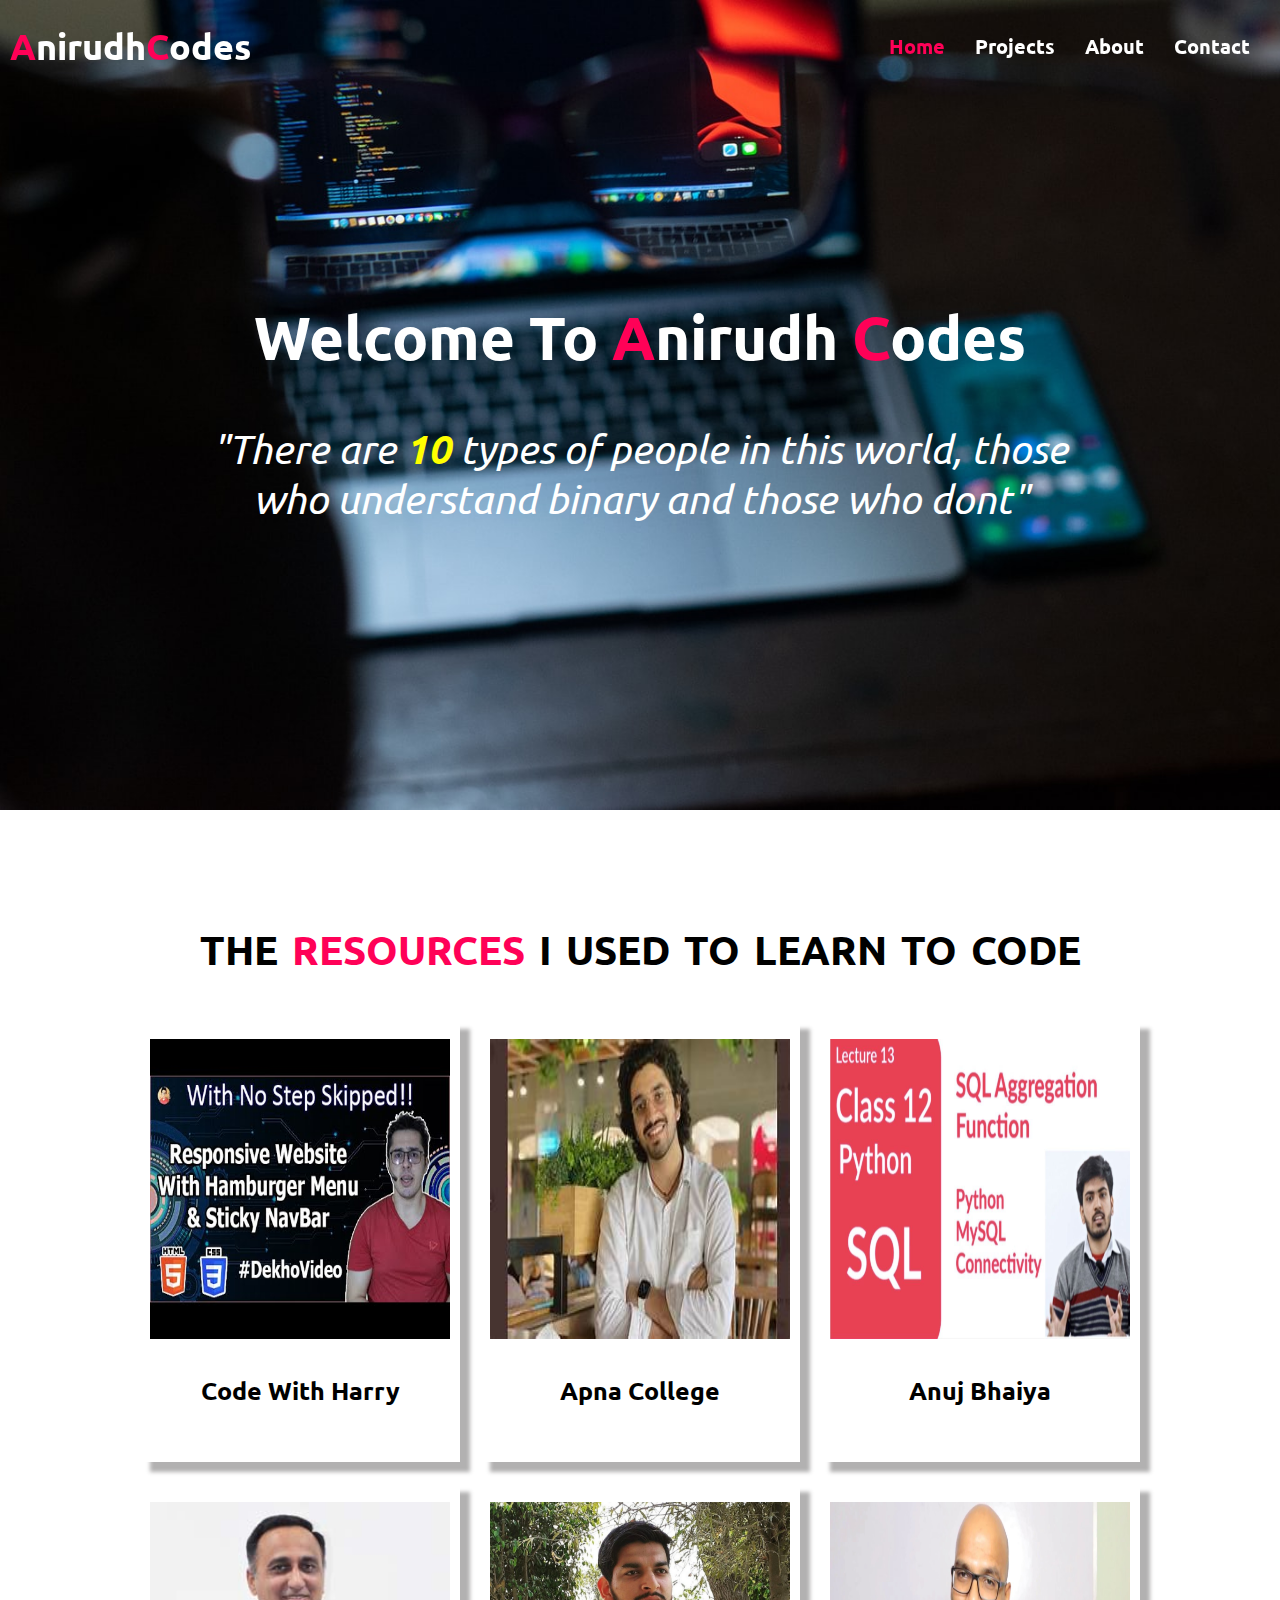
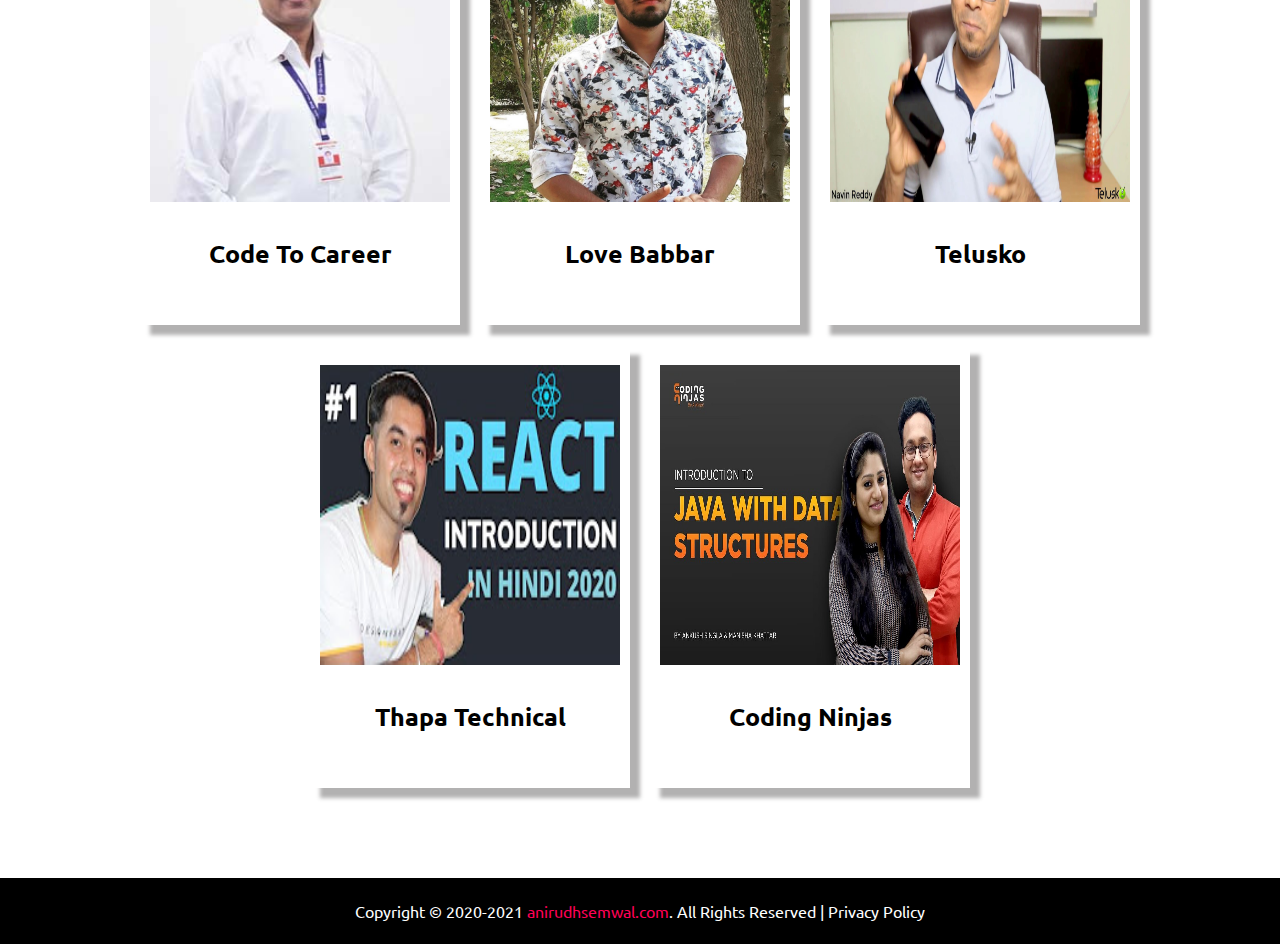
<file: index.html>
<!DOCTYPE html>
<html lang="en">

<head>
    <meta charset="UTF-8">
    <meta http-equiv="X-UA-Compatible" content="IE=edge">
    <meta name="viewport" content="width=device-width, initial-scale=1.0">
    <link rel="stylesheet" href="style.css">
    <title>Home</title>
</head>

<body>
    <header>
        <div class="logo">
            <h1> <span>A</span>nirudh<span>C</span>odes</h1>
        </div>

        <div class="menuToggle" onclick="toggleMenu()"></div>
        <ul class="navigation">
            <li class="item"> <a class="live" href="index.html">Home</a></li>
            <li class="item"> <a href="projects.html">Projects</a> </li>
            <li class="item"> <a href="about.html">About</a></li>
            <li class="item"> <a href="contact.html">Contact</a></li>
        </ul>
    </header>

    <div class="banner">
        <div class="content">
            <h2 class="center">Welcome To <span>A</span>nirudh <span>C</span>odes</h2>
            <p class="center italic">"There are <span class="bold">10</span> types of people in this world, those who understand binary and those who dont"</p>
        </div>
    </div>

    <section class="myResources">
        <div class="title">
            <h2 class="center">The <span> resources</span> I used to learn to code</h2>
        </div>

        <div class="content">
            <div class="box">
                <div class="imgBx">
                    <img src="harry.jpg" alt="">
                </div>
                <div class="text">
                    <h3>Code With Harry</h3>
                </div>
            </div>
            <div class="box">
                <div class="imgBx">
                    <img src="aman.jpeg" alt="">
                </div>
                <div class="text">
                    <h3>Apna College</h3>
                </div>
            </div>
            <div class="box">
                <div class="imgBx">
                    <img src="anuj.jpg" alt="">
                </div>
                <div class="text">
                    <h3>Anuj Bhaiya</h3>
                </div>
            </div>
            <div class="box">
                <div class="imgBx">
                    <img src="mahantesh.jpg" alt="">
                </div>
                <div class="text">
                    <h3>Code To Career</h3>
                </div>
            </div>
            <div class="box">
                <div class="imgBx">
                    <img src="babbar.jpg" alt="">
                </div>
                <div class="text">
                    <h3>Love Babbar</h3>
                </div>
            </div>
            <div class="box">
                <div class="imgBx">
                    <img src="telusko.jpg" alt="">
                </div>
                <div class="text">
                    <h3>Telusko</h3>
                </div>
            </div>
            <div class="box">
                <div class="imgBx">
                    <img src="thapa.jpg" alt="">
                </div>
                <div class="text">
                    <h3>Thapa Technical</h3>
                </div>
            </div>
            <div class="box">
                <div class="imgBx">
                    <img src="codingninjas.jpeg" alt="">
                </div>
                <div class="text">
                    <h3>Coding Ninjas</h3>
                </div>
            </div>
        </div>
    </section>

    <section class="footer">
        <div class="content">
            <p>Copyright &copy; 2020-2021 <span> anirudhsemwal.com</span>. All Rights Reserved | Privacy Policy</p>
        </div>
    </section>
</body>
<script src="script.js"></script>

</html>
</file>
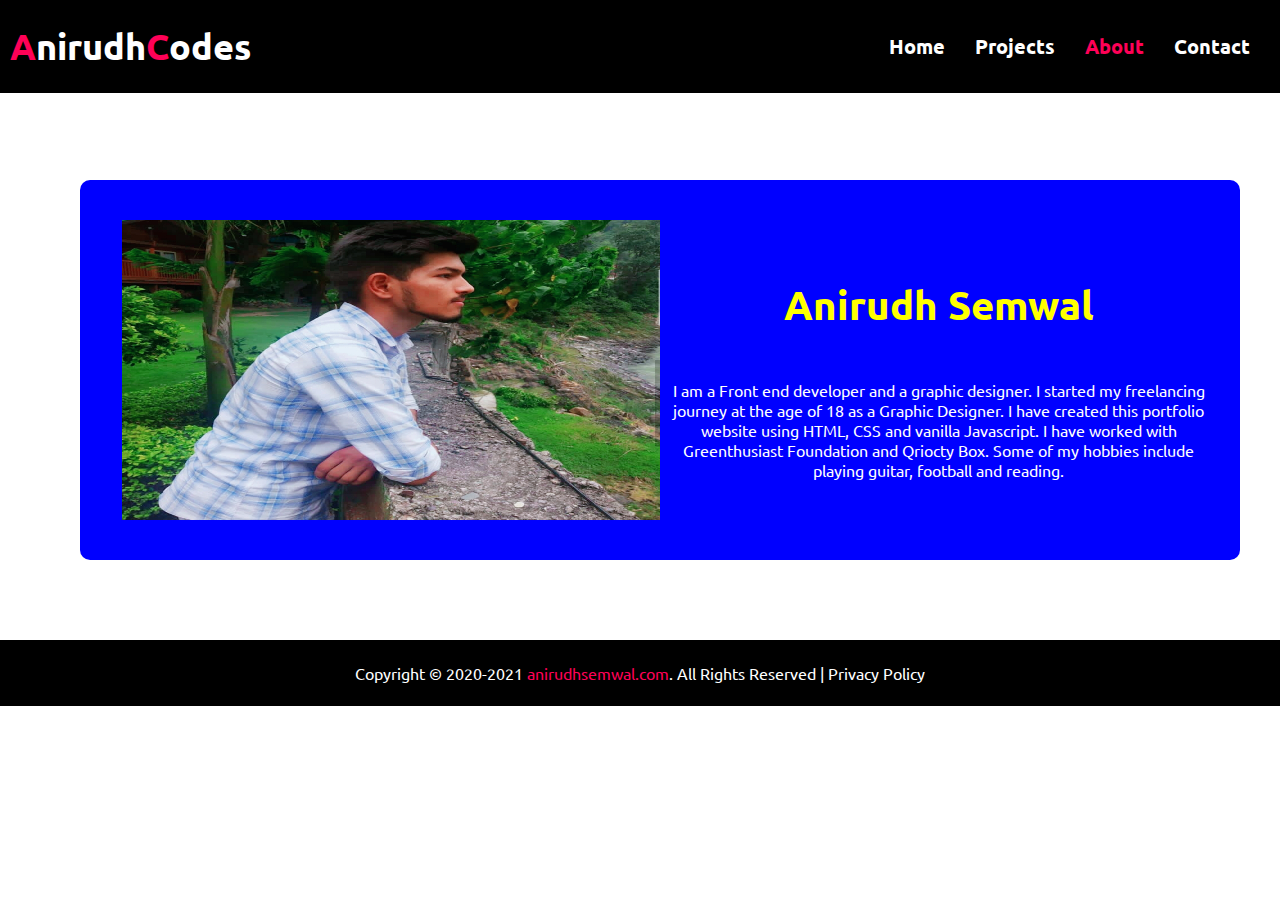
<file: about.html>
<!DOCTYPE html>
<html lang="en">
<head>
    <meta charset="UTF-8">
    <meta http-equiv="X-UA-Compatible" content="IE=edge">
    <meta name="viewport" content="width=device-width, initial-scale=1.0">
    <link rel="stylesheet" href="style.css">
    <title>Document</title>
</head>
<body>
    <header class="bg"> 
        <div class="logo">
            <h1> <span>A</span>nirudh<span>C</span>odes</h1>
        </div>

        <div class="menuToggle" onclick="toggleMenu()"></div>
        <ul class="navigation">
            <li class="item"> <a href="index.html">Home</a></li>
            <li class="item"> <a href="projects.html">Projects</a> </li>
            <li class="item"> <a class="live" href="about.html">About</a></li>
            <li class="item"> <a href="contact.html">Contact</a></li>
        </ul>
    </header>

    <section class="about">
        <div class="row">
            <div class="col50">
                <div class="imgBx">
                    <img src="IMG_20200404_235804.jpg" alt="">
                </div>
            </div>

            <div class="col50">
                <div class="title">
                    <h2 class="center">Anirudh Semwal</h2>
                    <p class="center">I am a Front end developer and a graphic designer. I started my freelancing journey at the age of 18 as a Graphic Designer.
                        I have created this portfolio website 
                    using HTML, CSS and vanilla Javascript.
                    I have worked with Greenthusiast Foundation and Qriocty Box. Some of my hobbies include playing guitar, football and reading.</p>
                </div>
            </div>
        </div>
    </section>

    <section class="footer">
        <div class="content">
            <p>Copyright &copy; 2020-2021 <span> anirudhsemwal.com</span>. All Rights Reserved | Privacy Policy</p>
        </div>
    </section>
</body>
<script src="script.js"></script>
</html>
</file>
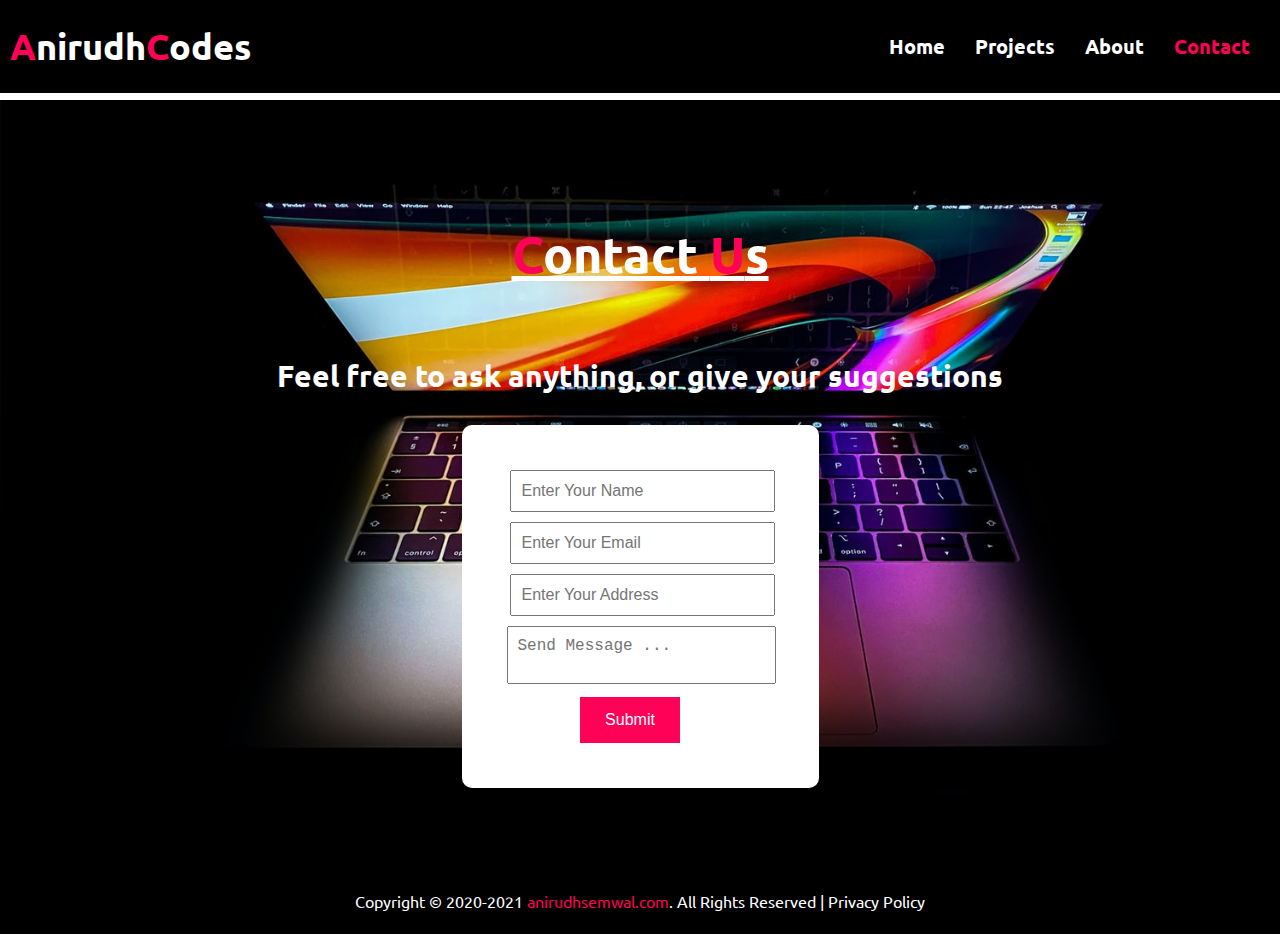
<file: contact.html>
<!DOCTYPE html>
<html lang="en">
<head>
    <meta charset="UTF-8">
    <meta http-equiv="X-UA-Compatible" content="IE=edge">
    <meta name="viewport" content="width=device-width, initial-scale=1.0">
    <link rel="stylesheet" href="style.css">
    <title>Contact Us</title>
</head>
<body>
    <header class="bg"> 
        <div class="logo">
            <h1> <span>A</span>nirudh<span>C</span>odes</h1>
        </div>

        <div class="menuToggle" onclick="toggleMenu()"></div>
        <ul class="navigation">
            <li class="item"> <a href="index.html">Home</a></li>
            <li class="item"> <a href="projects.html">Projects</a> </li>
            <li class="item"> <a href="about.html">About</a></li>
            <li class="item"> <a  href="contact.html" class="live">Contact</a></li>
           
        </ul>
    </header>

    <section class="contact">
        <div class="title">
            <h2 class="center"> <span>C</span>ontact <span>U</span>s</h2>
            <p class="center">Feel free to ask anything, or give your suggestions</p>
        </div>

        <div class="content">  <!-- contactForm -->
                <div class="inputBox">   <!-- inputBoxes -->
                    <input type="text" placeholder="Enter Your Name">
                </div>
                <div class="inputBox">
                    <input type="text" placeholder="Enter Your Email">
                </div>
                <div class="inputBox">
                    <input type="text" placeholder="Enter Your Address">
                </div>
                <div class="inputBox">
                    <textarea placeholder="Send Message ..."></textarea>
                </div>
                <div class="inputBox">
                    <input type="submit" value="Submit">
                </div>
        </div>
    </section>

    <section class="footer">
        <div class="content">
            <p>Copyright &copy; 2020-2021 <span> anirudhsemwal.com</span>. All Rights Reserved | Privacy Policy</p>
        </div>
    </section>
</body>
<script src="script.js"></script>
</html>
</file>
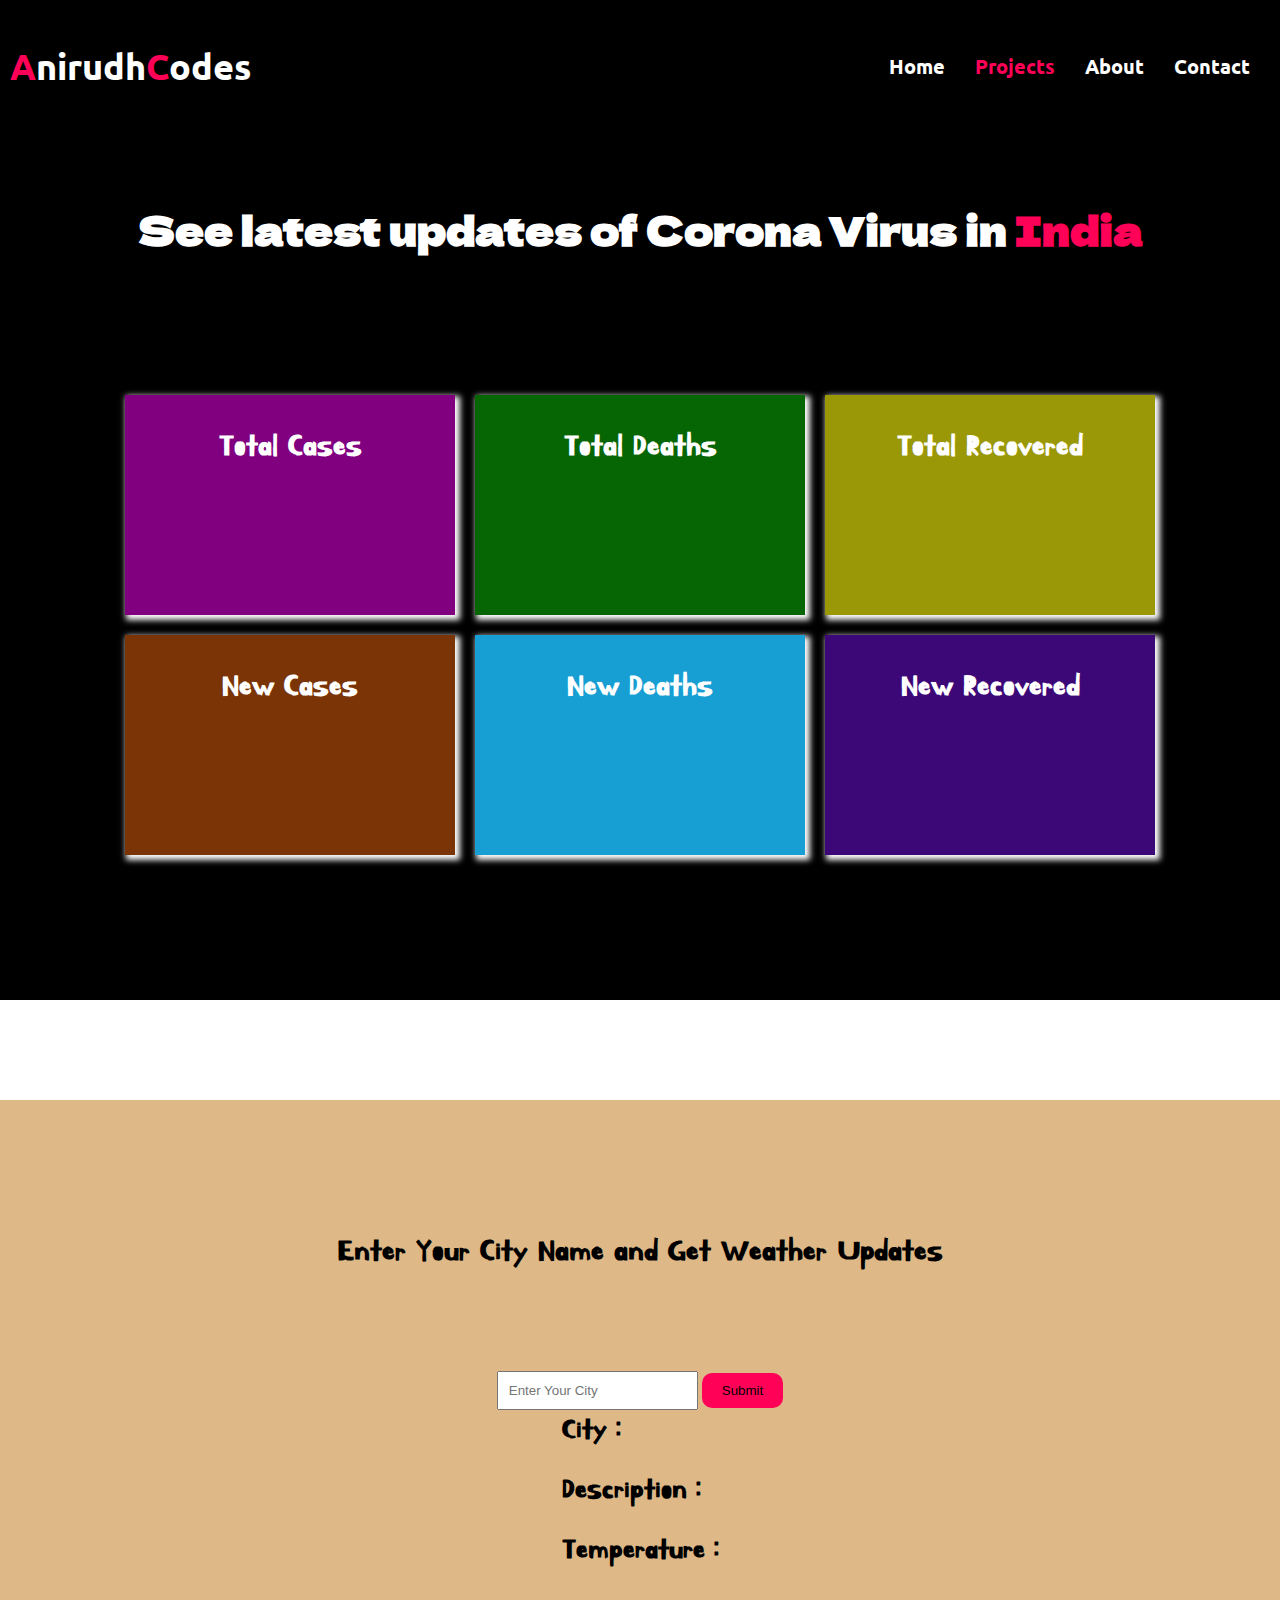
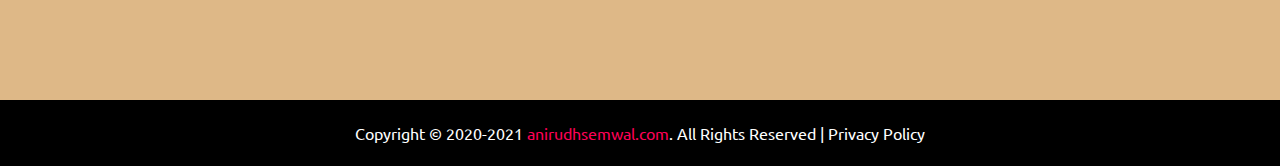
<file: projects.html>
<!DOCTYPE html>
<html lang="en">

<head>
    <meta charset="UTF-8">
    <meta http-equiv="X-UA-Compatible" content="IE=edge">
    <meta name="viewport" content="width=device-width, initial-scale=1.0">
    <link rel="stylesheet" href="style.css">
    <title>Projects Page</title>
</head>

<body>
    <header class="bg bg1">
        <div class="logo">
            <h1> <span>A</span>nirudh<span>C</span>odes</h1>
        </div>

        <div class="menuToggle" onclick="toggleMenu()"></div>
        <ul class="navigation">
            <li class="item"> <a href="index.html">Home</a></li>
            <li class="item"> <a class="live" href="projects.html">Projects</a> </li>
            <li class="item"> <a href="about.html">About</a></li>
            <li class="item"> <a href="contact.html">Contact</a></li>
        </ul>
    </header>

    <div class="covidTracker">
        <div class="title">
            <h1 class="center"> See latest updates of Corona Virus in <span>India</span></h1>
        </div>

        <div class="covidData">
            <div class="totalCases corona">  <h1 class="center">Total Cases</h1>
                <h2 class="totalCasesinfo info"></h2>
            </div>
            <div class="totalDeaths corona">  <h1 class="center">Total Deaths</h1>
                <h2 class="totalDeathsinfo  info"></h2>
            </div>
            <div class="totalRecovered corona">  <h1 class="center">Total Recovered</h1>
                <h2 class="totalRecoveredinfo info"></h2>
            </div>
            <div class="newCases corona">  <h1 class="center">New Cases</h1>
                <h2 class="newCasesinfo info"></h2>
            </div>
            <div class="newDeaths corona">  <h1 class="center">New Deaths</h1>
                <h2 class="newDeathsinfo info"></h2>
            </div>
            <div class="newRecovered corona">  <h1 class="center">New Recovered</h1>
                <h2 class="newRecoveredinfo info"></h2>
            </div>
        </div>
    </div>

 
    <div class="weatherUpdate">
        <h1 class="center weathermain">Enter Your City Name and Get Weather Updates</h1>
        <div class="input">
            <input class="inputValue" type="text" placeholder="Enter Your City">
            <input class="submit" type="submit" value="Submit">
        </div>

        <div class="display">
            <span class="name1">City :</span> <h1 class="name"></h1>
            <span class="desc1">Description :</span> <h1 class="desc"></h1>
            <span class="temp1">Temperature :</span> <h1 class="temp"></h1>
        </div>
    </div>

    <section class="footer">
        <div class="content">
            <p>Copyright &copy; 2020-2021 <span> anirudhsemwal.com</span>. All Rights Reserved | Privacy Policy</p>
        </div>
    </section>
</body>
<script src="script.js"></script>

</html>
</file>
<file: style.css>
@import url('https://fonts.googleapis.com/css2?family=Ubuntu:wght@300&display=swap');
@import url('https://fonts.googleapis.com/css2?family=Kirang+Haerang&display=swap');
@import url('https://fonts.googleapis.com/css2?family=Dela+Gothic+One&display=swap');


body
{
    margin: 0;
    padding: 0;
    box-sizing: border-box;
    font-family: 'Ubuntu', sans-serif;
}


/* wo things jo common hai */
.italic 
{
    font-style: italic;
}
.bold 
{
    font-size: 40px;
    font-weight: bolder;
    color: yellow;
    font-family: -apple-system, BlinkMacSystemFont, 'Segoe UI', Roboto, Oxygen, Ubuntu, Cantarell, 'Open Sans', 'Helvetica Neue', sans-serif;
}
.btn 
{
    text-align: center;
    padding: 10px;
    background-color: #ff0157;
    color: white;
    outline: none;
    border: none;
}

.live 
{
    color: #ff0157 !important;
}

span
{
    color: #ff0157;
}

.center
{
    text-align: center;
}

section
{
    padding: 80px;
} 

/* whole top navigation bar  */

header
{
    color: white;
    position: fixed;
    top: 0;
    z-index: 1000;
    width: 100%;
    left: 0;
    display: flex;
    justify-content: space-between;
    align-items: center;
}

header.sticky
{
    background-color: white;
    color: black;
    box-shadow: 5px 2px 4px 3px rgba(63, 61, 61, 0.4);
}

header.sticky .navigation li a
{
    color: black;
}

header.sticky .menuToggle
{
    filter: invert(1);
}

header .logo
{
    font-size: 18px;
    font-weight: 900;
    margin-left: 10px;
}

header .navigation
{
    position: relative;
    display: flex;
}

header .navigation li 
{
    margin-right: 30px;
    font-size: 20px;
    list-style-type: none;
    font-weight: bold;
}
header .navigation li a
{
    color: white;
    text-decoration: none;
}

header .navigation li a:hover
{
    color: #ff0157;
    cursor: pointer;
}

/* main image wala section  */ 

.banner
{
    color: white;
    width: 100%;
    height: 90vh;
    position: relative;
    display: flex;
    justify-content: center;
    align-items: center;
    background: url(bg1.jpeg);
    background-size: cover;
}

.banner .content
{
    max-width: 900px;
    text-align: center;
}

.banner .content h2
{
    font-size: 60px;
    font-weight: bolder;
}

.banner .content p
{
    font-size: 40px;
}


/* resources Container  */

.title
{
    width: 100%;
    display: flex;
    justify-content: center;
    align-items: center;
    flex-direction: column;
}

.myResources .content
{
    display: flex;
    justify-content: center;
    flex-wrap: wrap;
    margin-top: 0px;
}

.box
{
    width: 300px;
    margin: 10px 10px ;
    background-color: white;
    padding: 20px 10px ;
    box-shadow: 10px 10px 4px rgba(63, 61, 61, 0.4);
}

.imgBx
{
    position: relative;
    width: 100%;
    height: 300px;
}

img
{
    top: 0;
    left: 0;
    position: absolute;
    height: 100%;
    width: 100%;
}

.text
{
    padding: 10px;
}

.text h3
{
    font-weight: bolder;
    font-size: 25px;
    text-align: center;
}

.myResources h2 
{
    font-size: 40px;
    text-transform: uppercase;
    word-spacing: 4px;
    font-weight: bolder;
}


/* footer container   */

.footer
{
    padding: 7px;
    background-color: black;
    color: white;
}

.footer .content p
{
    text-align: center;
}

/* hamburger menu  */

@media ( max-width: 680px )
{
     section 
    {
        padding: 20px;
    }
    
    header .navigation
    {
        display: none;
    }
        
    section 
    {
        padding : 10px ;
    }
    .menuToggle
    {
        margin-right: 20px;
        position: relative;
        width: 40px;
        height: 40px;
        background: url(menu.png);
        background-size: 30px;
        background-repeat: no-repeat;
        background-position: center;
        cursor: pointer;
    }

    .menuToggle.active
    {
        background: url(close.png);
        background-repeat: no-repeat;
        background-position: center;
        background-size: 30px;
    }

    .don
    {
        filter: invert(1);
    }

    .navigation.active 
    {
        width: 100%;
        height: 50%;
        position: fixed;
        top: 50px;
        left: -20px;
        background: rgb(145, 142, 142);
        display: flex;
        justify-content: center;
        flex-direction: column;
        align-items: center;
        color: black;
        font-size: 30px;
    }

    .navigation.active li 
    {
        padding: 10px;
    }
    .box
    {
        margin: 0px 10px 
    }
}

/* responsive */ 

@media ( max-width: 800px )
{
    .about 
    {
        padding: 50px !important;
    }

    .about .row
    {
        padding: 10px;
        display: flex;
        flex-direction: column;
    }

    .about .row .col50
    {
        width: 80% !important;
    }
}

@media ( max-width: 500px )
{

    .about 
    {
        width: 80vw;
        padding: 20px !important;
    }

    .about .row
    {
        padding: 10px;
        display: flex;
        flex-direction: column;
    }

    .about .row .col50
    {
        width: 100% !important;
    }



    .banner .content h2
    {
        font-size: 30px;
    }

    .banner .content p
    {
        font-size: 20px;
    }

    .myResources h2 
    {
        font-size: 25px;
    }
}

@media ( max-width: 350px )
{
  
    section 
    {
        padding: 5px;
    }
   
    .about 
    {
        width: 70vw;
    }


    header .logo
    {
        font-size: 15px;
    }
}

/* about file  */ 

.bg
{
    background-color: black;
}

.about
{
    margin-top: 100px;
}

.about .row
{
    background-color: blue;
    padding: 40px 20px; 
    border-radius: 10px;
    color: white;
    width: 100%;
    position: relative;
    display: flex;
    justify-content: center;
    align-items: center;
}

.about .row .col50
{
    width: 48%;
}

.about .row .col50 .imgBx
{
    position: relative;
    width: 100%;  
}

.about .row .col50 .imgBx img
{
    position: absolute;
    width: 100%;
    height: 100%;
}

.about .row .col50 .title
{
    padding: 10px;
    display: flex;
    flex-direction: column;
    justify-content: center;
    align-items: center;
}

.about .row .col50 .title h2
{
    font-size: 40px;
    color: yellow;

}


/* contact Form  */ 

.contact
{
    color: white;
    margin-top: 100px;
    display: flex;
    background: url(walpaper3.jpeg);
    background-size: cover;
    background-blend-mode:color-dodge;
    flex-direction: column; 
    justify-content: center;
    align-items: center;
}

.contact .title h2 
{
    font-size: 50px;
    text-decoration: underline;
}
.contact .title p
{
    font-size: 30px;
    color: white;
    font-weight: 900;
}

.contact .content
{
    background: #fff;
    border-radius: 10px;
    padding: 40px 70px 40px 40px;
    max-width: 1000px;
    display: flex;
    flex-direction: column;
    justify-content: center;
    align-items: center;
}

.contact .content input,textarea
{
    font-size: 16px;
    margin: 5px;
    padding: 10px;
    resize: none;
    width: 100%;
}

.contact .content input[type="submit"]
{
   padding: 14px 20px;
    background-color: #ff0157;
    color: white;
    outline: none;
    border: none;
}

.contact .content input[type="submit"]:hover
{
   letter-spacing: 3px;
   transition: .5s;
}

/* Projects page  */ 

.bg1
{
    padding-top: 20px;
    padding-bottom: 10px;
}

/* Covid Tracker App*/ 

.covidTracker
{
    background-color: black;
    color: white;
    margin-top: 100px;
    min-height: 100vh;
}

.covidTracker .title h1 
{
    font-size: 40px;
    margin-top: 100px;
    font-family: 'Dela Gothic One', cursive;
}

.covidData 
{
    display: flex;
    padding: 100px;
    flex-wrap: wrap;
    justify-content: center;
    align-items: center;
}

.covidData h1
{
    font-family: 'Kirang Haerang', cursive;
}
.corona 
{
    padding: 10px 15px;
    margin: 10px;
    box-shadow: 3px 3px 6px 2px  white;
}

.totalCases
{
    background-color: purple;
    height: 200px;
    width: 300px;
}

.totalDeaths
{
    background-color: rgb(7, 102, 4);
    height: 200px;
    width: 300px;
}

.info 
{
    text-align: center;
    font-size: 50px;
    text-shadow: 10px 5px 4px black;
    font-weight: bolder;
}

.totalRecovered
{
    background-color: rgb(155, 152, 8);
    height: 200px;
    width: 300px;
}

.newCases
{
    background-color: rgb(122, 52, 6);
    height: 200px;
    width: 300px;
}

.newDeaths
{
    background-color: rgb(23, 158, 211);
    height: 200px;
    width: 300px;
}

.newRecovered
{
    background-color: rgb(60, 8, 119);
    height: 200px;
    width: 300px;
}

/* Weather Update  */

.weatherUpdate 
{
    position: relative;
    margin-top: 100px;
    height: 600px;
    display: flex;
    justify-content: center;
    align-items: center;
    flex-direction: column;
    background-color: burlywood;
}

.weatherUpdate .weathermain 
{
    font-family: 'Kirang Haerang', cursive;
    color: black;
    margin-bottom: 100px;
}
.weatherUpdate  input 
{
    padding: 10px;
}

.weatherUpdate .submit 
{
    background-color: #ff0157;
    outline: none;
    padding: 10px 20px;
    border: none;
    border-radius: 10px;
}

.weatherUpdate .submit:hover
{
   letter-spacing: 3px;
   transition: .5s;
}

.desc1, .temp1 , .name1
{
    font-size: 30px;
    font-family: 'Kirang Haerang', cursive;
    font-weight: bolder;

    color: black;
}
</file>
